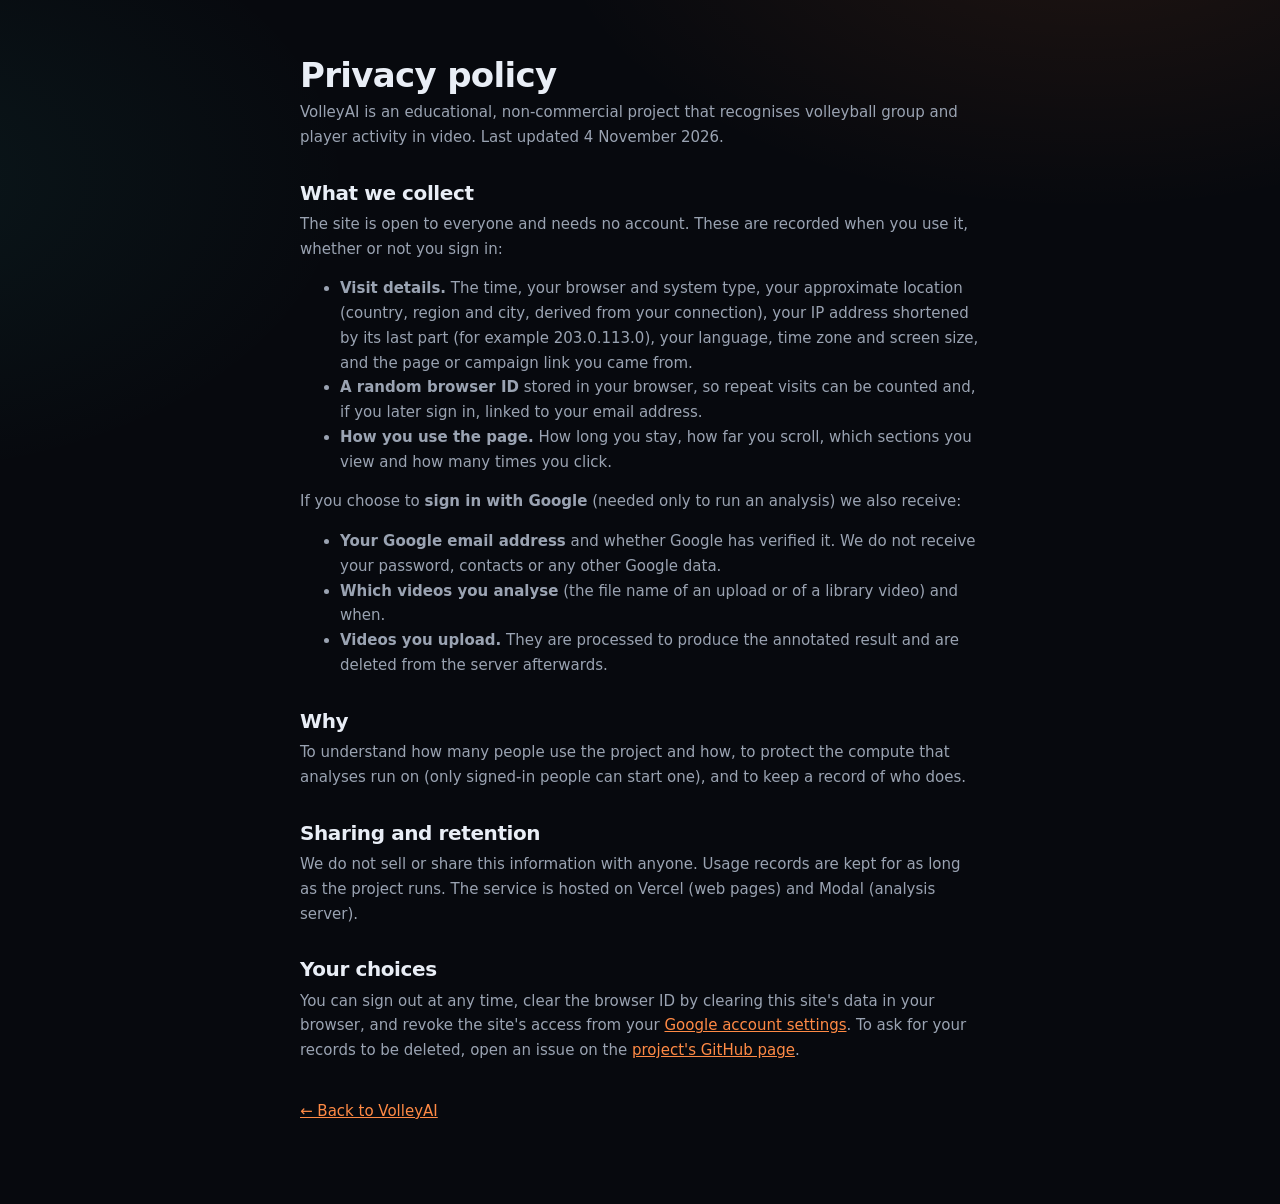
<file: frontend/privacy.html>
<!DOCTYPE html>
<html lang="en">
<head>
  <meta charset="UTF-8">
  <meta name="viewport" content="width=device-width, initial-scale=1.0">
  <title>Privacy policy — VolleyAI</title>
  <meta name="robots" content="index,follow">
  <link rel="stylesheet" href="css/tokens.css">
  <link rel="stylesheet" href="css/base.css">
  <link rel="stylesheet" href="css/components.css">
  <style>
    main { max-width: 720px; margin: 0 auto; padding: 56px 20px 80px; }
    h1 { font-size: 34px; margin: 0 0 6px; }
    h2 { font-size: 20px; margin: 32px 0 8px; }
    p, li { color: var(--muted, #9aa3b2); line-height: 1.65; }
    a { color: #ff8a45; }
  </style>
</head>
<body>
  <main>
    <h1>Privacy policy</h1>
    <p>VolleyAI is an educational, non-commercial project that recognises volleyball group and player activity in video. Last updated 4 November 2026.</p>

    <h2>What we collect</h2>
    <p>The site is open to everyone and needs no account. These are recorded when you use it, whether or not you sign in:</p>
    <ul>
      <li><b>Visit details.</b> The time, your browser and system type, your approximate location (country, region and city, derived from your connection), your IP address shortened by its last part (for example 203.0.113.0), your language, time zone and screen size, and the page or campaign link you came from.</li>
      <li><b>A random browser ID</b> stored in your browser, so repeat visits can be counted and, if you later sign in, linked to your email address.</li>
      <li><b>How you use the page.</b> How long you stay, how far you scroll, which sections you view and how many times you click.</li>
    </ul>
    <p>If you choose to <b>sign in with Google</b> (needed only to run an analysis) we also receive:</p>
    <ul>
      <li><b>Your Google email address</b> and whether Google has verified it. We do not receive your password, contacts or any other Google data.</li>
      <li><b>Which videos you analyse</b> (the file name of an upload or of a library video) and when.</li>
      <li><b>Videos you upload.</b> They are processed to produce the annotated result and are deleted from the server afterwards.</li>
    </ul>

    <h2>Why</h2>
    <p>To understand how many people use the project and how, to protect the compute that analyses run on (only signed-in people can start one), and to keep a record of who does.</p>

    <h2>Sharing and retention</h2>
    <p>We do not sell or share this information with anyone. Usage records are kept for as long as the project runs. The service is hosted on Vercel (web pages) and Modal (analysis server).</p>

    <h2>Your choices</h2>
    <p>You can sign out at any time, clear the browser ID by clearing this site's data in your browser, and revoke the site's access from your <a href="https://myaccount.google.com/connections" rel="noopener">Google account settings</a>. To ask for your records to be deleted, open an issue on the <a href="https://github.com/Eslamusamaaa/Volleyball-group-activity-recognition/issues" rel="noopener">project's GitHub page</a>.</p>

    <p style="margin-top:36px"><a href="./">← Back to VolleyAI</a></p>
  </main>
</body>
</html>
</file>
<file: frontend/css/tokens.css>
/* Design tokens — VolleyAI research platform */
:root {
  color-scheme: dark;
  --bg: #07090e;
  --bg-2: #0b0f17;
  --surface: #0f141e;
  --surface-2: #141b27;
  --surface-3: #1a2331;
  --line: rgba(255, 255, 255, 0.08);
  --line-strong: rgba(255, 255, 255, 0.16);
  --text: #e9eef6;
  --text-2: #a7b2c4;
  --text-3: #6f7c91;

  --accent: #ff7a2f;          /* volleyball orange */
  --accent-2: #35d0c4;        /* court teal */
  --accent-soft: rgba(255, 122, 47, 0.14);
  --ok: #4ade80;
  --warn: #f5c542;
  --bad: #ff5d6c;

  /* activity classes — used consistently on timeline, charts, chips */
  --c-pass: #35d0c4;
  --c-set: #a78bfa;
  --c-spike: #ff7a2f;
  --c-winpoint: #f5c542;
  --team-left: #5aa9ff;
  --team-right: #ff7aa8;

  --font-display: "Space Grotesk", "Inter", system-ui, sans-serif;
  --font-body: "Inter", system-ui, -apple-system, "Segoe UI", sans-serif;
  --font-mono: "JetBrains Mono", ui-monospace, "SF Mono", Consolas, monospace;

  --r-sm: 8px;
  --r-md: 12px;
  --r-lg: 18px;
  --r-xl: 26px;
  --shadow-1: 0 1px 0 rgba(255, 255, 255, 0.04) inset, 0 12px 32px -12px rgba(0, 0, 0, 0.6);
  --shadow-glow: 0 0 0 1px rgba(255, 122, 47, 0.35), 0 12px 44px -12px rgba(255, 122, 47, 0.35);
  --ease: cubic-bezier(0.2, 0.7, 0.2, 1);
  --nav-h: 64px;
  --notice-h: 30px;
  --nav-off: 94px;
  --maxw: 1200px;
}
</file>
<file: frontend/css/base.css>
*, *::before, *::after { box-sizing: border-box; }
html { scroll-behavior: smooth; scroll-padding-top: calc(var(--nav-off) + 16px); }
body {
  margin: 0; background: var(--bg); color: var(--text);
  font: 400 15px/1.6 var(--font-body); -webkit-font-smoothing: antialiased;
  background-image:
    radial-gradient(900px 500px at 85% -10%, rgba(255, 122, 47, 0.10), transparent 60%),
    radial-gradient(800px 500px at -10% 20%, rgba(53, 208, 196, 0.07), transparent 60%);
  background-attachment: fixed;
}
img, svg, video, canvas { max-width: 100%; display: block; }
img { height: auto; }
h1, h2, h3, h4 { font-family: var(--font-display); line-height: 1.12; margin: 0; letter-spacing: -0.02em; }
p { margin: 0; }
a { color: inherit; }
code, .mono { font-family: var(--font-mono); font-size: 0.88em; }
code { background: var(--surface-3); padding: 1px 6px; border-radius: 5px; color: var(--text); }
[hidden] { display: none !important; }
button { font: inherit; color: inherit; cursor: pointer; }
:focus-visible { outline: 2px solid var(--accent-2); outline-offset: 2px; border-radius: 6px; }
.sr-only { position: absolute; width: 1px; height: 1px; overflow: hidden; clip: rect(0 0 0 0); white-space: nowrap; }
.skip { position: absolute; left: 12px; top: -60px; background: var(--accent); color: #111; padding: 8px 14px; border-radius: 8px; z-index: 200; font-weight: 600; }
.skip:focus { top: 10px; }
::selection { background: rgba(255, 122, 47, 0.35); }
::-webkit-scrollbar { height: 10px; width: 10px; }
::-webkit-scrollbar-thumb { background: var(--surface-3); border-radius: 10px; border: 2px solid var(--bg); }

.container { width: 100%; max-width: var(--maxw); margin: 0 auto; padding: 0 24px; }
.section { padding: 96px 0; position: relative; }
.section + .section { border-top: 1px solid var(--line); }
.eyebrow {
  font: 600 12px/1 var(--font-mono); letter-spacing: 0.14em; text-transform: uppercase;
  color: var(--accent); display: inline-flex; align-items: center; gap: 10px; margin-bottom: 16px;
}
.eyebrow::before { content: ""; width: 22px; height: 1px; background: currentColor; }
.section-head { max-width: 760px; margin-bottom: 44px; }
.section-head h2 { font-size: clamp(28px, 4vw, 42px); margin-bottom: 14px; }
.lede { color: var(--text-2); font-size: 17px; }
.muted { color: var(--text-2); }
.dim { color: var(--text-3); }

/* reveal on scroll */
.reveal { opacity: 0; transform: translateY(14px); transition: opacity .6s var(--ease), transform .6s var(--ease); }
.reveal.in { opacity: 1; transform: none; }
@media (prefers-reduced-motion: reduce) {
  html { scroll-behavior: auto; }
  *, *::before, *::after { animation-duration: .001ms !important; animation-iteration-count: 1 !important; transition-duration: .001ms !important; }
  .reveal { opacity: 1; transform: none; }
}
</file>
<file: frontend/css/components.css>
/* ---------- Navigation ---------- */
.nav { position: fixed; inset: var(--notice-h) 0 auto 0; height: var(--nav-h); z-index: 100;
  background: rgba(7, 9, 14, 0.72); backdrop-filter: blur(14px) saturate(1.4); border-bottom: 1px solid var(--line); }
.nav-inner { height: 100%; display: flex; align-items: center; gap: 28px; }
.brand { display: flex; align-items: center; gap: 12px; text-decoration: none; }
.brand-mark { width: 34px; height: 34px; }
.brand-name { font: 700 17px var(--font-display); letter-spacing: -0.01em; }
.brand-name b { color: var(--accent); font-weight: 700; }
.nav-links { display: flex; gap: 4px; margin-left: auto; }
.nav-links a { text-decoration: none; color: var(--text-2); font-size: 14px; font-weight: 500; padding: 8px 12px; border-radius: 8px; transition: color .2s, background .2s; }
.nav-links a:hover { color: var(--text); background: var(--surface-2); }
.nav-links a.active { color: var(--text); background: var(--surface-3); }
.nav-toggle { display: none; margin-left: auto; background: var(--surface-2); border: 1px solid var(--line); border-radius: 8px; width: 40px; height: 40px; }
@keyframes pulse { 50% { opacity: .35; } }

/* ---------- Buttons / chips / tabs ---------- */
.btn { display: inline-flex; align-items: center; justify-content: center; gap: 8px; border: 1px solid var(--line-strong); background: var(--surface-2);
  padding: 11px 18px; border-radius: 10px; font-weight: 600; font-size: 14px; text-decoration: none; transition: transform .2s var(--ease), background .2s, border-color .2s, box-shadow .2s; }
.btn:hover { background: var(--surface-3); border-color: rgba(255,255,255,.28); transform: translateY(-1px); }
.btn:disabled { opacity: .45; cursor: not-allowed; transform: none; }
.btn-primary { background: linear-gradient(135deg, #ff8a45, #ff6a1f); color: #170a02; border-color: transparent; }
.btn-primary:hover { background: linear-gradient(135deg, #ff9a5c, #ff7a2f); box-shadow: var(--shadow-glow); border-color: transparent; }
.btn-sm { padding: 7px 12px; font-size: 13px; border-radius: 8px; }
.btn svg { width: 16px; height: 16px; }

.chip { display: inline-flex; align-items: center; gap: 6px; font: 500 12px var(--font-mono); padding: 4px 10px; border-radius: 999px; border: 1px solid var(--line); background: var(--surface-2); color: var(--text-2); }
.chip i { width: 8px; height: 8px; border-radius: 50%; background: var(--c, var(--text-3)); }
.tabs { display: inline-flex; padding: 4px; gap: 2px; border: 1px solid var(--line); background: var(--surface); border-radius: 12px; flex-wrap: wrap; }
.tab { background: transparent; border: 0; padding: 8px 14px; border-radius: 9px; color: var(--text-2); font-size: 13.5px; font-weight: 600; transition: all .2s; }
.tab:hover { color: var(--text); }
.tab[aria-selected="true"], .tab.active { background: var(--surface-3); color: var(--text); box-shadow: 0 0 0 1px var(--line-strong) inset; }
.tab .count { font: 500 11px var(--font-mono); color: var(--accent-2); margin-left: 6px; }

/* ---------- Cards ---------- */
.card { background: linear-gradient(180deg, var(--surface-2), var(--surface)); border: 1px solid var(--line); border-radius: var(--r-lg); box-shadow: var(--shadow-1); padding: 24px; position: relative; }
.card h3 { font-size: 18px; margin-bottom: 6px; }
.card-head { display: flex; align-items: flex-start; justify-content: space-between; gap: 16px; margin-bottom: 18px; flex-wrap: wrap; }
.card-sub { color: var(--text-3); font-size: 13px; }
.grid { display: grid; gap: 20px; }
.g2 { grid-template-columns: repeat(2, minmax(0, 1fr)); }
.g3 { grid-template-columns: repeat(3, minmax(0, 1fr)); }
.g4 { grid-template-columns: repeat(4, minmax(0, 1fr)); }

.stat { display: flex; flex-direction: column; gap: 4px; }
.stat b { font: 700 34px/1 var(--font-display); letter-spacing: -0.03em; }
.stat b small { font-size: 18px; color: var(--text-2); font-weight: 500; margin-left: 2px; }
.stat span { color: var(--text-2); font-size: 13px; }

/* ---------- Tooltip (glossary) ---------- */
.term { border-bottom: 1px dotted var(--accent-2); cursor: help; color: inherit; }
.tipbox { position: fixed; z-index: 300; max-width: 300px; padding: 10px 12px; border-radius: 10px; font-size: 13px; line-height: 1.5;
  background: #05070b; color: var(--text); border: 1px solid var(--line-strong); box-shadow: 0 14px 40px rgba(0,0,0,.6); pointer-events: none; opacity: 0; transform: translateY(4px); transition: opacity .15s, transform .15s; }
.tipbox.show { opacity: 1; transform: none; }

/* ---------- Disclosure ---------- */
details.disclose { border: 1px solid var(--line); border-radius: var(--r-md); background: var(--surface); overflow: hidden; }
details.disclose + details.disclose { margin-top: 10px; }
details.disclose summary { cursor: pointer; padding: 14px 18px; font-weight: 600; display: flex; align-items: center; gap: 12px; list-style: none; }
details.disclose summary::-webkit-details-marker { display: none; }
details.disclose summary::after { content: "+"; margin-left: auto; font: 500 20px var(--font-mono); color: var(--accent); transition: transform .25s var(--ease); }
details.disclose[open] summary::after { transform: rotate(45deg); }
details.disclose .body { padding: 0 18px 18px; color: var(--text-2); }
details.disclose .body > * + * { margin-top: 10px; }

/* ---------- Tables / bars ---------- */
.table-wrap { overflow-x: auto; border: 1px solid var(--line); border-radius: var(--r-md); }
table.data { width: 100%; border-collapse: collapse; font-size: 13.5px; }
table.data th, table.data td { padding: 10px 14px; text-align: left; border-bottom: 1px solid var(--line); white-space: nowrap; }
table.data th { font: 600 11px var(--font-mono); text-transform: uppercase; letter-spacing: .08em; color: var(--text-3); background: var(--surface); }
table.data tr:last-child td { border-bottom: 0; }
table.data td.num, table.data th.num { text-align: right; font-family: var(--font-mono); }
.meter { height: 6px; border-radius: 6px; background: var(--surface-3); overflow: hidden; min-width: 70px; }
.meter > i { display: block; height: 100%; background: var(--c, var(--accent-2)); border-radius: 6px; }

/* ---------- Charts (SVG) ---------- */
.chart text { font-family: var(--font-mono); font-size: 11px; fill: var(--text-3); }
.chart .grid-line { stroke: var(--line); stroke-width: 1; }
.chart .axis-label { fill: var(--text-2); }
.chart-legend { display: flex; flex-wrap: wrap; gap: 14px; font-size: 12.5px; color: var(--text-2); margin-top: 12px; }
.chart-legend span { display: inline-flex; align-items: center; gap: 7px; }
.chart-legend i { width: 10px; height: 10px; border-radius: 3px; background: var(--c); }
.heat-cell { transition: stroke .15s; stroke: transparent; stroke-width: 2; }
.heat-cell:hover { stroke: #fff; }

/* ---------- Empty / error / loading ---------- */
.state { display: flex; flex-direction: column; align-items: center; text-align: center; gap: 10px; padding: 36px 20px; color: var(--text-2); border: 1px dashed var(--line-strong); border-radius: var(--r-md); }
.state svg { width: 40px; height: 40px; color: var(--text-3); }
.state.error { border-color: rgba(255, 93, 108, .4); background: rgba(255, 93, 108, .06); }
.state.error svg { color: var(--bad); }
.skeleton { background: linear-gradient(90deg, var(--surface-2), var(--surface-3), var(--surface-2)); background-size: 200% 100%; animation: shimmer 1.4s infinite; border-radius: 10px; min-height: 90px; }
@keyframes shimmer { to { background-position: -200% 0; } }
.spinner { width: 16px; height: 16px; border: 2px solid var(--line-strong); border-top-color: var(--accent); border-radius: 50%; animation: spin .8s linear infinite; }
@keyframes spin { to { transform: rotate(360deg); } }
.toast { position: fixed; right: 20px; bottom: 20px; z-index: 250; max-width: 360px; padding: 12px 16px; border-radius: 12px; background: var(--surface-3); border: 1px solid var(--line-strong); box-shadow: 0 18px 40px rgba(0,0,0,.6); font-size: 14px; transform: translateY(20px); opacity: 0; transition: all .3s var(--ease); pointer-events: none; }
.toast.show { transform: none; opacity: 1; }
.toast.error { border-color: rgba(255,93,108,.5); }
.toast.ok { border-color: rgba(74,222,128,.5); }
</file>
